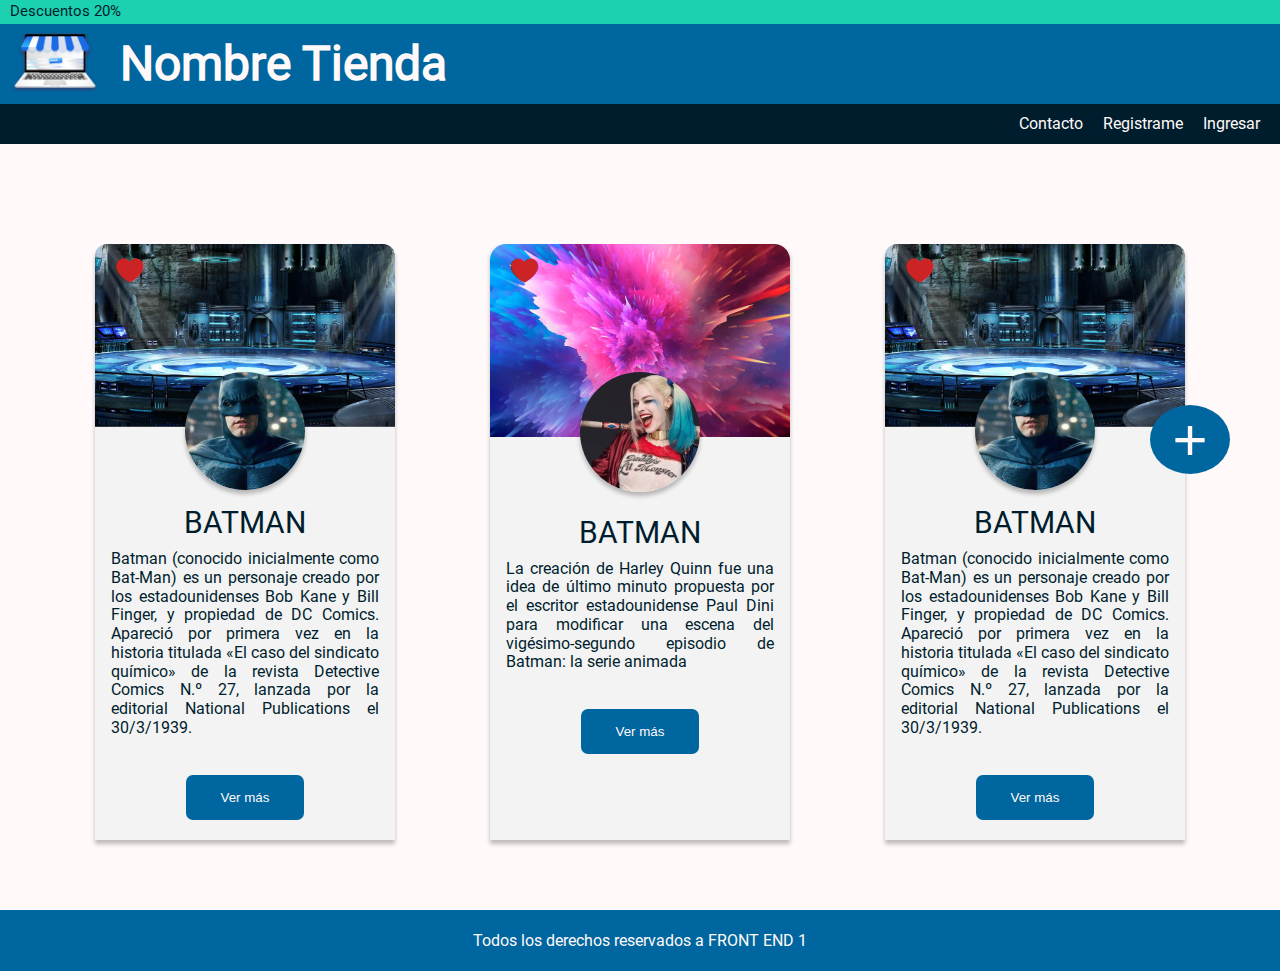
<file: index.html>
<!DOCTYPE html>
<html lang="en">
<head>
  <meta charset="UTF-8">
  <meta http-equiv="X-UA-Compatible" content="IE=edge">
  <meta name="viewport" content="width=device-width, initial-scale=1.0">
  <link rel="stylesheet" href="css/index.css">
  <title>Card Super Heroes</title>
</head>
<body class="body">
  <header>
    <nav>
      <p class="discount">Descuentos 20%</p>
      <div class="navbar">
        <a href="index.html"><img src="images/logo_tienda.png" width="90px" alt=""></a>
        <h1 class="title">Nombre Tienda</h1>
      </div>
      <ul class="menu">
        <li><a href="contact.html" class="link">Contacto</a></li>
        <li><a href="registre.html" class="link">Registrame</a></li>
        <li><a href="login.html" class="link">Ingresar</a></li>
      </ul>
    </nav>
  </header>
  <main>
    <section class="container_card">
      <!-- card1 -->
      <div class="card">
        <div class="card_image">
          <img src="./images/fondo_card.png" class="card_fondo" alt="imagen de la cards" />
          <img src="images/logo_batman.png" class="card_logo" alt="logo de la cards" />
          <i class="icon-heart card_heart"></i>
        </div>
        <div class="card_content">
          <h2 class="card_title">BATMAN</h2>
          <p class="card_description">
            Batman (conocido inicialmente como Bat-Man) es un personaje creado por los estadounidenses Bob Kane y Bill Finger, y
            propiedad de DC Comics. Apareció por primera vez en la historia titulada «El caso del sindicato químico» de la revista
            Detective Comics N.º 27, lanzada por la editorial National Publications el 30/3/1939.
          </p>
          <button class="buttonText" aria-label="Ver más">
            <span class="" href="/" aria-hidden="true">Ver más</span>
          </button>
        </div>
      </div>
      <!-- card2 -->
      <div class="card">
        <div class="card_image">
          <img src="./images/fondo_harley.png" class="card_fondo" alt="imagen de la cards" />
          <img src="images/harley.png" class="card_logo" alt="logo de la cards" />
          <i class="icon-heart card_heart"></i>
        </div>
        <div class="card_content">
          <h2 class="card_title">BATMAN</h2>
          <p class="card_description">
            La creación de Harley Quinn fue una idea de último minuto propuesta por el escritor estadounidense Paul Dini para
            modificar una escena del vigésimo-segundo episodio de Batman: la serie animada
          </p>
          <button class="buttonText" aria-label="Ver más">
            <span class="" href="/" aria-hidden="true">Ver más</span>
          </button>
        </div>
      </div>
      <!-- card3 -->
      <div class="card">
        <div class="card_image">
          <img src="./images/fondo_card.png" class="card_fondo" alt="imagen de la cards" />
          <img src="images/logo_batman.png" class="card_logo" alt="logo de la cards" />
          <i class="icon-heart card_heart"></i>
        </div>
        <div class="card_content">
          <h2 class="card_title">BATMAN</h2>
          <p class="card_description">
            Batman (conocido inicialmente como Bat-Man) es un personaje creado por los estadounidenses Bob Kane y Bill Finger,
            y
            propiedad de DC Comics. Apareció por primera vez en la historia titulada «El caso del sindicato químico» de la
            revista
            Detective Comics N.º 27, lanzada por la editorial National Publications el 30/3/1939.
          </p>
          <button class="buttonText" aria-label="Ver más">
            <span class="" href="/" aria-hidden="true">Ver más</span>
          </button>
        </div>
      </div>

    </section>
    <button class="buttonMas" aria-label="Añadir card">
      <span class="" href="/" aria-hidden="true">+</span>
    </button>
  </main>
<!--   <input type="text" class="input_design" placeholder="hola">
  <input type="submit" class="input_btn" value="Enviar">
  <input type="submit" class="buttonForm" value="Enviar"> -->
  <!-- footer con CopyRight  -->
  <footer>
    <p class="footer">Todos los derechos reservados a FRONT END 1</p>
  </footer>
</body>
</html>
</file>
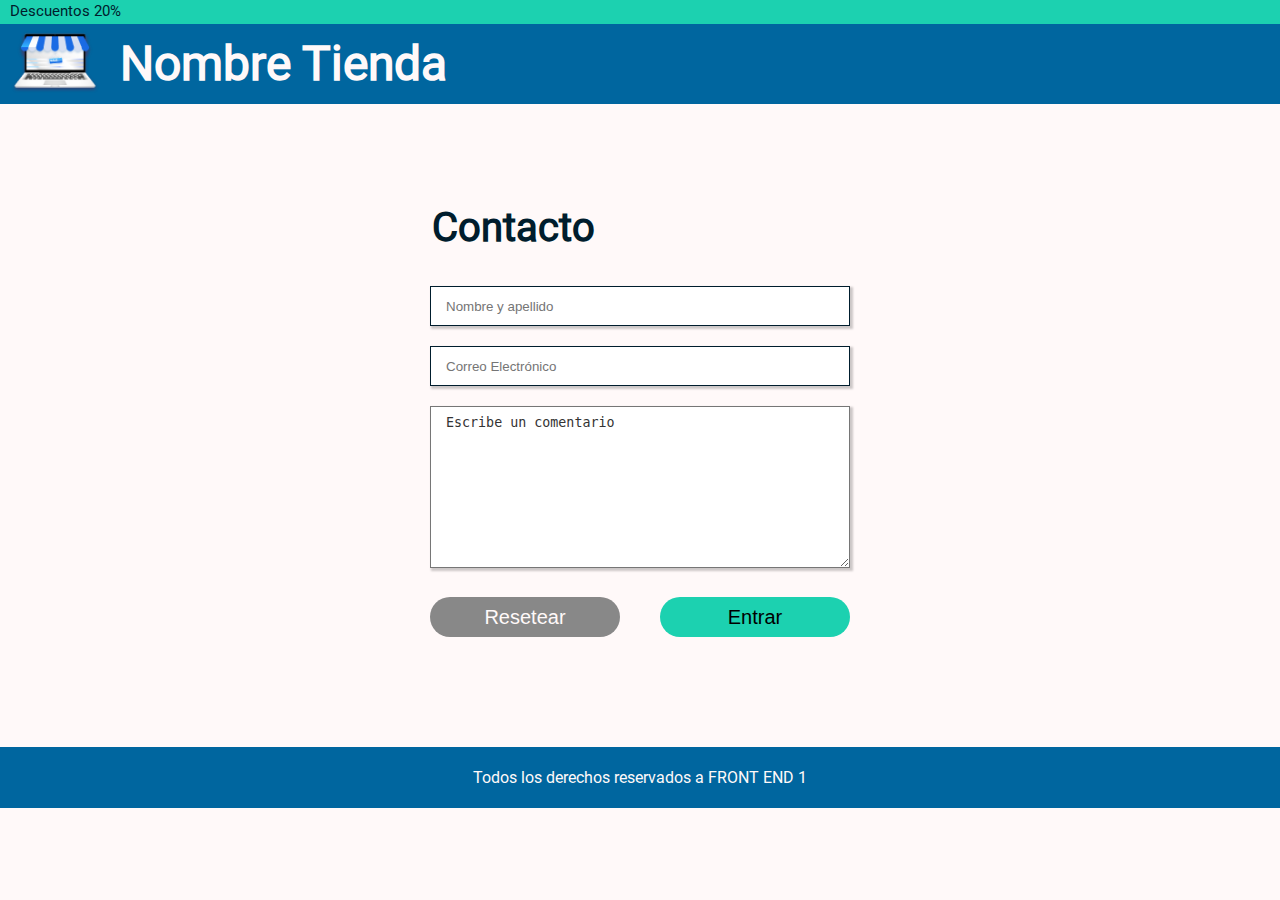
<file: contact.html>
<!DOCTYPE html>
<html lang="en">

<head>
  <meta charset="UTF-8">
  <meta http-equiv="X-UA-Compatible" content="IE=edge">
  <meta name="viewport" content="width=device-width, initial-scale=1.0">
  <link rel="stylesheet" href="css/index.css">
  <title>Card Super Heroes</title>
</head>

<body class="body">
  <header>
    <nav>
      <p class="discount">Descuentos 20%</p>
      <div class="navbar">
        <a href="index.html"><img src="images/logo_tienda.png" width="90px" alt=""></a>
        <h1 class="title">Nombre Tienda</h1>
      </div>
<!--       <ul class="menu">
        <li><a href="" class="link">Contacto</a></li>
        <li><a href="registre.html" class="link">Registrame</a></li>
        <li><a href="" class="link">Ingresar</a></li>
      </ul> -->
    </nav>
  </header>
  <main>
    <form class="formulario" action="formulario.html" method="GET">
      <fieldset>
        <legend>Contacto</legend>
        <input type="text" class="input_design" name="nombre" placeholder="Nombre y apellido" minlength="2" maxlength="4" required>
        <input type="email" class="input_design" name="nombre" placeholder="Correo Electrónico" minlength="2" maxlength="4" required>
        <textarea class="pictureText" name="textarea" rows="10" cols="50">Escribe un comentario</textarea>
        <div class="button_form">
          <input type="submit" class="buttonDesign" value="Resetear">
          <input type="submit" class="buttonDesign" value="Entrar">
        </div>
      </fieldset>
    </form>

  </main>
  <!-- footer con CopyRight  -->
  <footer>
    <p class="footer">Todos los derechos reservados a FRONT END 1</p>
  </footer>
</body>

</html>
</file>
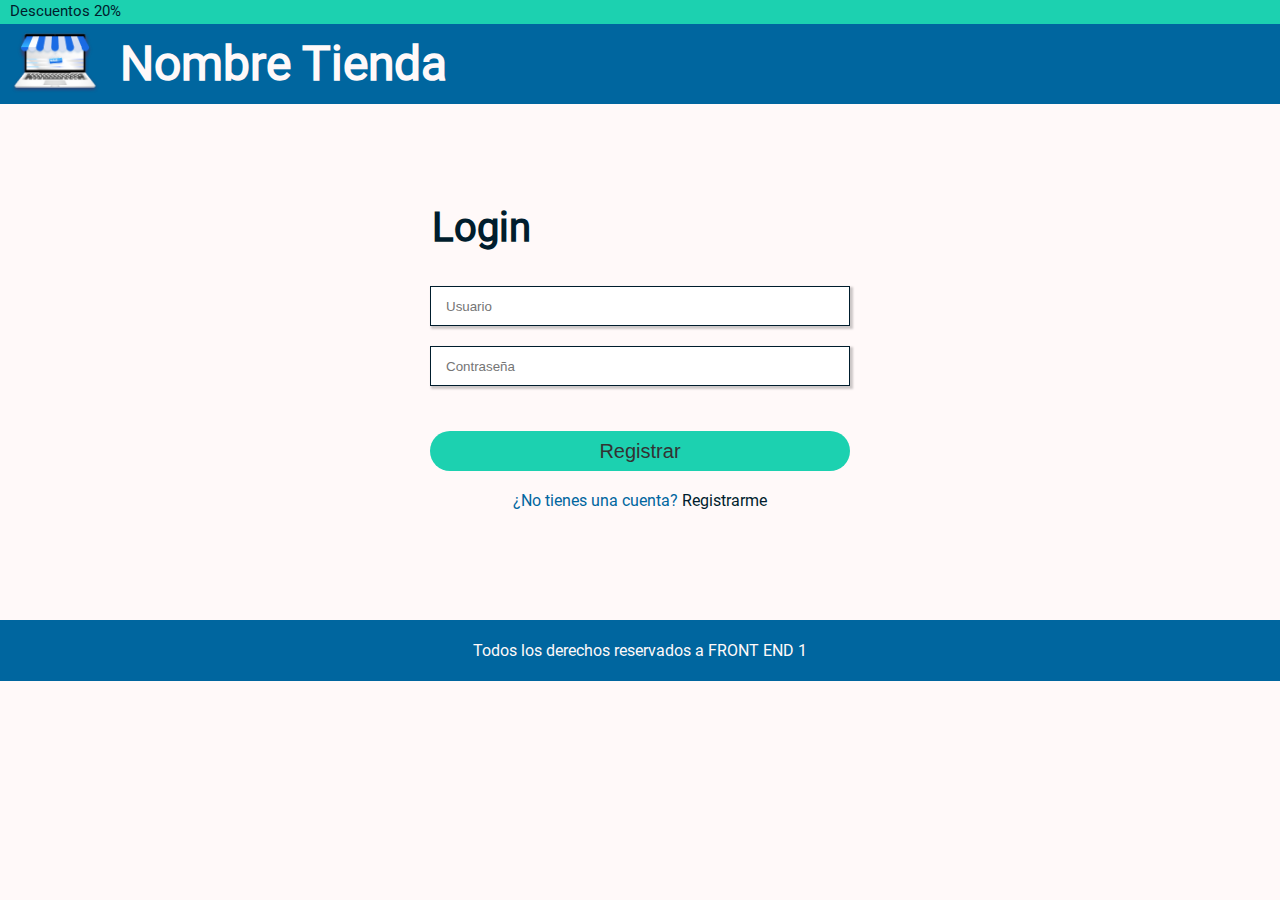
<file: login.html>
<!DOCTYPE html>
<html lang="en">

<head>
  <meta charset="UTF-8">
  <meta http-equiv="X-UA-Compatible" content="IE=edge">
  <meta name="viewport" content="width=device-width, initial-scale=1.0">
  <link rel="stylesheet" href="css/index.css">
  <title>Card Super Heroes</title>
</head>

<body class="body">
  <header>
    <nav>
      <p class="discount">Descuentos 20%</p>
      <div class="navbar">
        <a href="index.html"><img src="images/logo_tienda.png" width="90px" alt=""></a>
        <h1 class="title">Nombre Tienda</h1>
      </div>
<!--       <ul class="menu">
        <li><a href="" class="link">Contacto</a></li>
        <li><a href="registre.html" class="link">Registrame</a></li>
        <li><a href="" class="link">Ingresar</a></li>
      </ul> -->
    </nav>
  </header>
  <main>
    <form class="formulario" action="formulario.html" method="GET">
      <fieldset>
        <legend>Login</legend>
        <input type="text" class="input_design" name="nombre" placeholder="Usuario" minlength="2" maxlength="4" required>
        <input type="password" class="input_design" name="nombre" placeholder="Contraseña" minlength="2" maxlength="4" required>
        <div class="button_form">
          <input type="submit" class="designLogin buttonDesign" value="Registrar">
        </div>
        <p class="registre"><a href="registre.html">¿No tienes una cuenta?</a> Registrarme</p>
      </fieldset>
    </form>

  </main>
  <!-- footer con CopyRight  -->
  <footer>
    <p class="footer">Todos los derechos reservados a FRONT END 1</p>
  </footer>
</body>

</html>
</file>
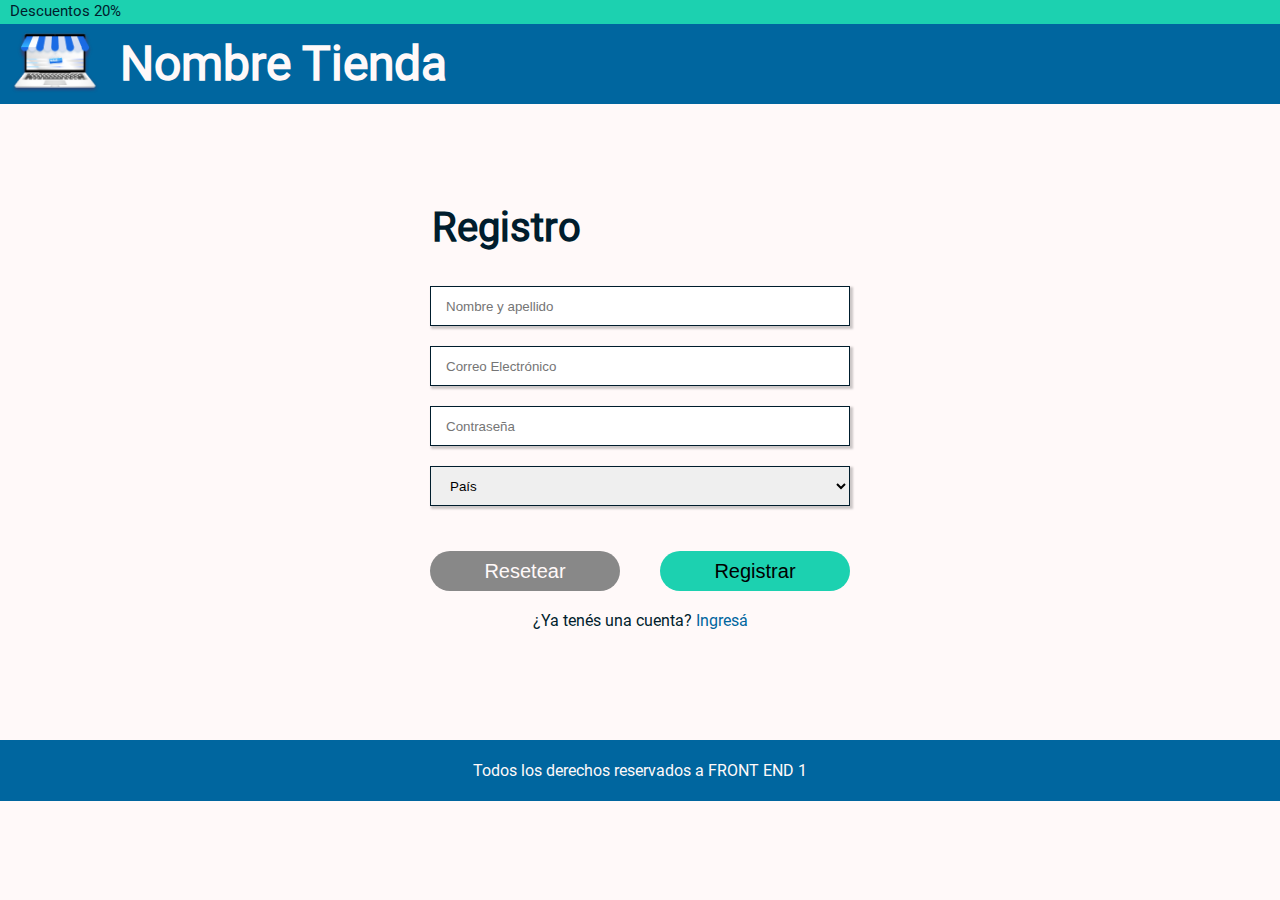
<file: registre.html>
<!DOCTYPE html>
<html lang="en">

<head>
  <meta charset="UTF-8">
  <meta http-equiv="X-UA-Compatible" content="IE=edge">
  <meta name="viewport" content="width=device-width, initial-scale=1.0">
  <link rel="stylesheet" href="css/index.css">
  <title>Card Super Heroes</title>
</head>

<body class="body">
  <header>
    <nav>
      <p class="discount">Descuentos 20%</p>
      <div class="navbar">
        <a href="index.html"><img src="images/logo_tienda.png" width="90px" alt=""></a>
        <h1 class="title">Nombre Tienda</h1>
      </div>
<!--       <ul class="menu">
        <li><a href="" class="link">Contacto</a></li>
        <li><a href="registre.html" class="link">Registrame</a></li>
        <li><a href="" class="link">Ingresar</a></li>
      </ul> -->
    </nav>
  </header>
  <main>
    <form class="formulario" action="formulario.html" method="GET">
      <fieldset>
        <legend>Registro</legend>
        <input type="text" class="input_design" name="nombre" placeholder="Nombre y apellido" minlength="2" maxlength="4" required>
        <input type="email" class="input_design" name="nombre" placeholder="Correo Electrónico" minlength="2" maxlength="4" required>
        <input type="password" class="input_design" name="nombre" placeholder="Contraseña" minlength="2" maxlength="4" required>
        <select class="input_design" name="nacionalidad" id="nacionalidad" required>
          <option value="" selected>País</option>
          <option value="AR">Argentina</option>
          <option value="CO">Colombia</option>
          <option value="BR">Brasil</option>
        </select>
        <div class="button_form">
          <input type="submit" class="buttonDesign" value="Resetear">
          <input type="submit" class="buttonDesign" value="Registrar">
        </div>
        <p class="registre">¿Ya tenés una cuenta? <a href="login.html">Ingresá</a></p>
      </fieldset>
    </form>

  </main>
  <!-- footer con CopyRight  -->
  <footer>
    <p class="footer">Todos los derechos reservados a FRONT END 1</p>
  </footer>
</body>

</html>
</file>
<file: css/index.css>
@import './icons.css';
@import './fonts.css';
@import './body.css';
@import './nav.css';
@import './card.css';

/*   Convenciones CSS

.component
.myComponent
.myComponent-part
.myComponent-anothePart
is-state
 */
*{
  margin: 0;
}

:root{
  --color-primary:#00669F;
  --color-secundary:#1CD1B0;
  --color-tertiary: #F3F3F3;
  --color-white: #FFF9F9;
  --color-black: #001D2D;
  --color-font: #333333;
  --basefontFamily: Roboto, Helvetica, sans-serif;
  --headline1: normal 1.5rem var(--basefontFamily);
  --headline2: normal 1.875rem var(--basefontFamily);
  --baseFont: normal 1rem var(--basefontFamily);
  --font-primary: normal 15px/17.58px var(--basefontFamily);
}
.container_card{
  margin-top: 100px;
  margin-bottom: 70px;
  display: flex;
  justify-content: space-evenly;
}
main{
  position: relative;
}
.footer {
  background-color: var(--color-primary);
  color: var(--color-white);
  text-align: center;
  padding: 21px 0;
  font: var(--baseFont);
}
legend{
  font-size: 40px;
  font-weight: 700;
  margin-bottom: 30px;
}
fieldset{
  width: 420px;
  margin: 100px auto;
  border: none;
}
.input_design{
  width: 420px;
  height: 40px;
  padding-left: 15px;
  border: .5px solid var(--color-black);
  box-sizing: border-box;
  box-shadow: 2px 2px 2px 1px rgba(0, 0, 0, 0.2);
  display: block;
  margin-bottom: 20px;
  outline: none;
}
.button_form{
  width: 420px;
  display: flex;
  justify-content: space-between;
}

.buttonDesign{
  width: 190px;
  height: 40px;
  border-radius: 25px;
  border: none;
  font-size: 20px;
/*   font-weight: bold; */
  margin-top: 25px;
}
.buttonDesign:hover{
  transform: scale(0.95);
  box-shadow: 2px 2px 2px 1px rgba(0, 0, 0, 0.2);
}
.buttonDesign:first-child{
  background: #888888;
  color: var(--color-white);
}
.buttonDesign:last-child{
  background: var(--color-secundary);
}
.registre{
  margin-top: 20px;
  text-align: center;
}
.registre a{
  color: var(--color-primary);
  text-decoration: none;
}

.designLogin{
  width: 100%;
  color: var(--color-font) !important;
}

.pictureText{
  width: 100%;
  box-sizing: border-box;
  box-shadow: 2px 2px 2px 1px rgba(0, 0, 0, 0.2);
  padding-left: 15px;
  padding-top: 8px;
  color: var(--color-font);
  outline: none;
}
</file>
